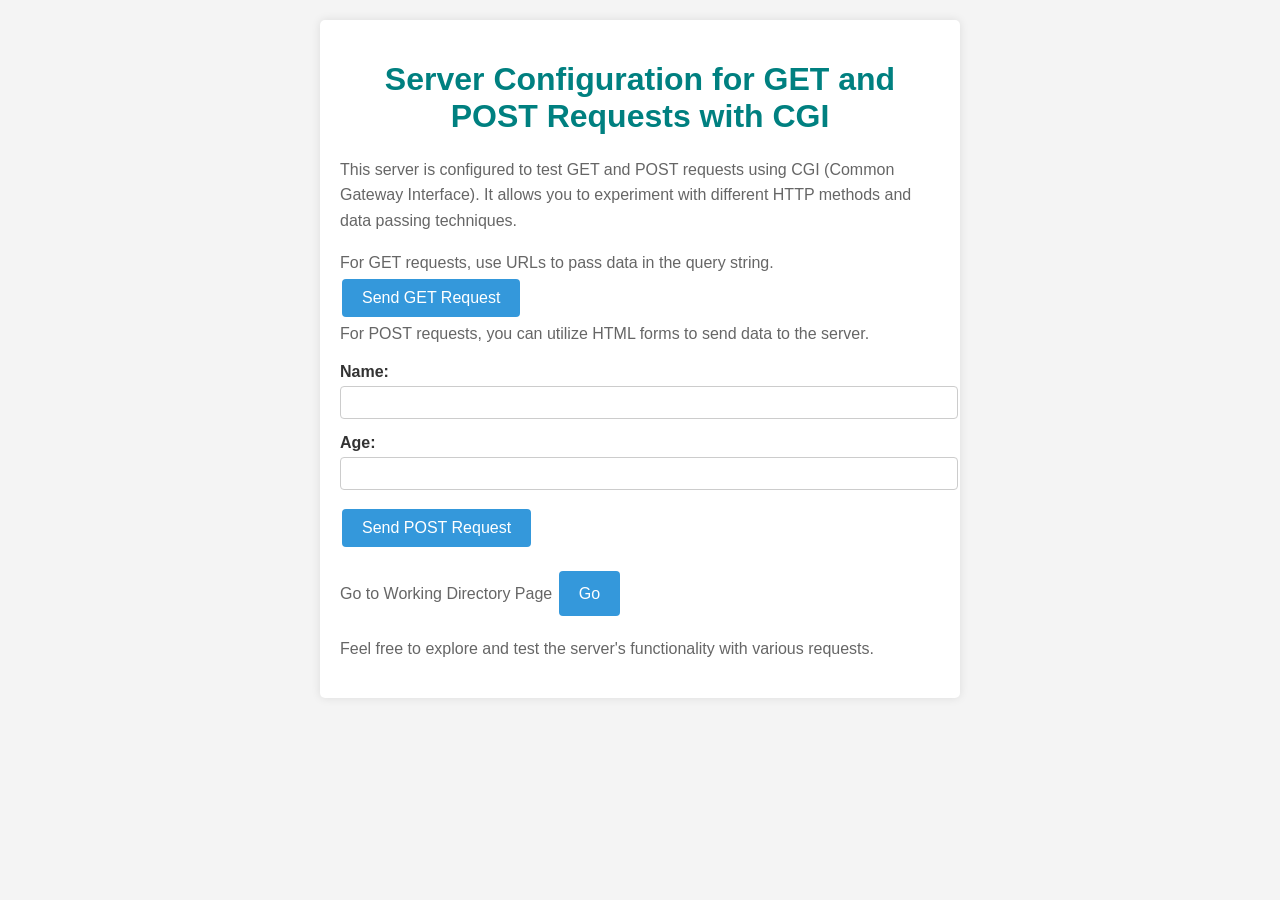
<file: pageTest/cgi/index.html>
<!DOCTYPE html>
<html lang="en">
<head>
  <meta charset="UTF-8">
  <title>Server Configuration for GET and POST Requests with CGI</title>
  <style>
    body {
      font-family: Arial, sans-serif;
      margin: 20px;
      background-color: #f4f4f4;
      color: #333;
    }
    h1 {
      color: #008080;
      text-align: center;
    }
    p {
      color: #666;
      line-height: 1.6;
    }
    .container {
      max-width: 600px;
      margin: 0 auto;
      padding: 20px;
      background-color: #fff;
      border-radius: 5px;
      box-shadow: 0 0 10px rgba(0, 0, 0, 0.1);
    }
    .custom-btn {
    background-color: #3498db;
    color: white;
    border: none;
    padding: 10px 20px;
    text-align: center;
    text-decoration: none;
    display: inline-block;
    font-size: 16px;
    margin: 4px 2px;
    cursor: pointer;
    border-radius: 4px;
    transition-duration: 0.4s;
    }

    /* Hover effect */
    .custom-btn:hover {
    background-color: #2980b9;
    }
    .input-field {
      margin-bottom: 15px;
    }
    .input-field label {
      display: block;
      margin-bottom: 5px;
      font-weight: bold;
    }
    .input-field input {
      padding: 8px;
      width: 100%;
      border-radius: 4px;
      border: 1px solid #ccc;
    }
  </style>
</head>
<body>
  <div class="container">
    <h1>Server Configuration for GET and POST Requests with CGI</h1>
    <p>
      This server is configured to test GET and POST requests using CGI (Common Gateway Interface).
      It allows you to experiment with different HTTP methods and data passing techniques.
    </p>
    <p>
      For GET requests, use URLs to pass data in the query string.
      <br><button class="custom-btn" onclick="window.location.href='http://127.0.0.1:4245/testGET.php?name=Aurelien&age=42'">
            Send GET Request
        </button>
      <br>For POST requests, you can utilize HTML forms to send data to the server.
      <br><form action="http://127.0.0.1:4245/testPOST.php" method="post">
        <div class="input-field">
          <label for="name">Name:</label>
          <input type="text" id="name" name="name" required>
        </div>
        <div class="input-field">
          <label for="age">Age:</label>
          <input type="number" id="age" name="age" required>
        </div>
        <button type="submit" class="custom-btn">Send POST Request</button>
      </form>
      <p>Go to Working Directory Page
        <a href="http://127.0.0.1:4245/workingDirectory.php" class="custom-btn">Go</a>
      </p>
    </p>
    <p>
      Feel free to explore and test the server's functionality with various requests.
    </p>
  </div>
</body>
</html>
</file>
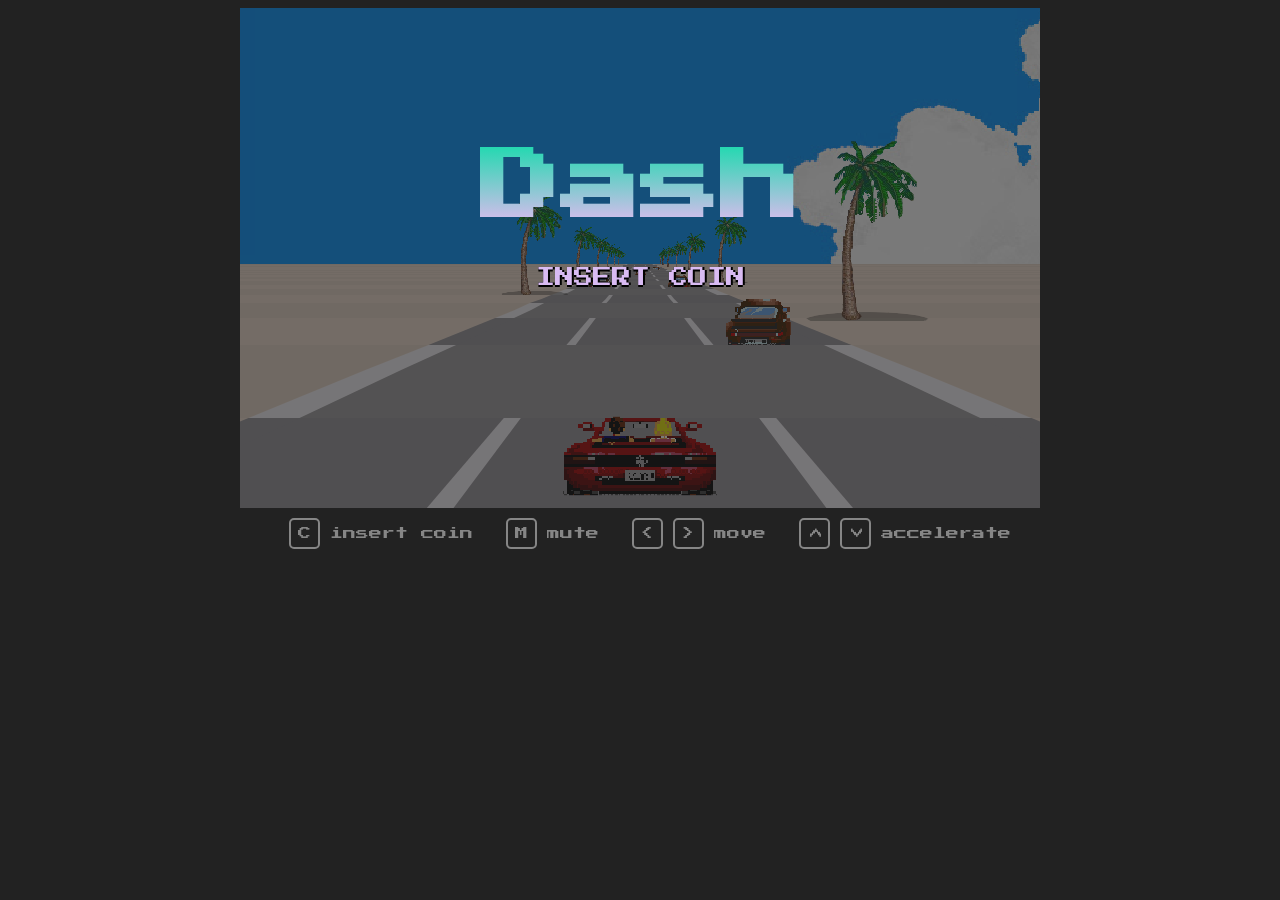
<file: pageTest/game/index.html>
<!DOCTYPE html>
<html lang="en">
  <head>
    <meta charset="UTF-8" />



    <title>Dash</title>
<link rel="icon" href="icon.png">
    <link
      rel="stylesheet"
      href="https://fonts.googleapis.com/css?family=Press+Start+2P"
    />

    <style>
      body {
        background: #222;
        font-family: "Press Start 2P", monospace;
        font-smooth: never;
        height: 98vh;
      }

      /* UI */
      .topUI {
        position: absolute;
        z-index: 1000; /* need this cause clip-path changes stack context */
        transform: translate(-50%, 25px);
        text-shadow: -2px 0 black, 0 2px black, 2px 0 black, 0 -2px black;
        letter-spacing: 2px;
        color: #fff;
        font-size: 17px;
      }
      .topUI::before {
        display: inline-block;
        height: 17px;
        padding: 1px 2px;
        line-height: 19px;
        font-size: 17px;
        background: #fff;
        text-shadow: none;
        font-weight: 900;
        letter-spacing: 0;
        border-radius: 6px;
        margin-right: 30px;
        border: 2px solid #7dd8c9;
      }
      #time {
        left: 13%;
        color: #f4f430;
      }
      #time::before {
        content: "TIME";
        color: #f57214;
      }
      #score {
        left: 45%;
      }
      #score::before {
        content: "SCORE";
        color: #a61a9d;
      }
      #lap {
        left: 88%;
        width: 45%;
      }
      #lap::before {
        content: "LAP";
        color: #0082df;
      }

      #tacho {
        position: absolute;
        text-align: right;
        width: 23%;
        bottom: 5%;
        z-index: 2000;
        color: #e62e13;
        text-shadow: -2px 0 black, 0 2px black, 2px 0 black, 0 -2px black;
        letter-spacing: 2px;
        font-size: 23px;
      }
      #tacho::after {
        content: "km/h";
        color: #fab453;
        font-size: 18px;
        margin-left: 5px;
      }

      /*
  road
*/
      #game {
        position: relative;
        margin: 0 auto;
        overflow: hidden;
        background: #222;
        user-select: none;
        transition: opacity 10s;
      }
      #road {
        transition: opacity 2s;
        transition-timing-function: steps(8, end);
      }
      #road * {
        position: absolute;
        image-rendering: pixelated;
      }
      #hero {
        background-repeat: no-repeat;
        background-position: -110px 0;
        z-index: 2000;
        transform: scale(1.4);
      }
      #cloud {
        background-size: auto 100%;
        width: 100%;
        height: 57%;
      }

      /*
  home
*/
      #road {
        position: absolute;
        width: 100%;
        height: 100%;
      }

      #home {
        position: absolute;
        color: #fff;
        width: 100%;
        height: 100%;

        z-index: 1000; /* need this cause clip-path changes stack context */
      }

      #highscore {
        position: absolute;
        width: 100%;
        height: 20%;
        bottom: 0;
        column-count: 3;
        column-fill: auto;
      }

      #highscore * {
        color: #9e95a8;
        margin: 0 0 6px 27px;
      }

      h1 {
        position: absolute;
        left: 50%;
        top: 25%;
        transform: translate(-50%, -50%);
        font-size: 5em;

        background: -webkit-linear-gradient(#25d8b1, #e2bbf0);
        -webkit-background-clip: text;
        -webkit-text-fill-color: transparent;
      }

      #text {
        position: absolute;
        left: 50%;
        top: 50%;
        transform: translate(-50%, -50%);
        font-size: 1.2em;
        color: #d9bbf3;
        text-shadow: 0 0 black, 0 2px black, 2px 0 black, 0 0 black;
      }

      .blink {
        animation: blinker 2s steps(4, end) infinite;
      }
      @keyframes blinker {
        50% {
          opacity: 0;
        }
      }

      /*
  Guide
*/
      #controls {
        color: #868686;
        font-size: 13px;
        line-height: 13px;
        margin: 10px;
        text-align: center;
      }
      #controls > span {
        margin-left: 20px;
      }
      #controls > span > span {
        border: 2px solid #868686;
        border-radius: 5px;
        padding: 7px;
        margin-right: 10px;
        display: inline-block;
      }
      #controls > span:last-child > span {
        transform: rotate(90deg);
      }
    </style>

    <script>
      window.console = window.console || function (t) {};
    </script>

    <script>
      if (document.location.search.match(/type=embed/gi)) {
        window.parent.postMessage("resize", "*");
      }
    </script>
  </head>

  <body translate="no">
    <div id="game">
      <div id="road">
        <div id="cloud"></div>
        <div id="hero"></div>
      </div>

      <div id="hud">
        <span id="time" class="topUI">0</span>
        <span id="score" class="topUI">0</span>
        <span id="lap" class="topUI">0'00"000</span>
        <span id="tacho">0</span>
      </div>

      <div id="home">
        <h1>Dash</h1>
        <p id="text"></p>

        <div id="highscore"></div>
      </div>
    </div>

    <div id="controls">
      <span><span>C</span>insert coin</span>
      <span><span>M</span>mute</span>
      <span><span>&lt;</span><span>&gt;</span>move</span>
      <span><span>&lt;</span><span>&gt;</span>accelerate</span>
    </div>
    <script src="javascript/1.js"></script>

    <script id="rendered-js">
      // ------------------------------------------------------------
      // assets
      // ------------------------------------------------------------

      const ASSETS = {
        COLOR: {
          TAR: ["#959298", "#9c9a9d"],
          RUMBLE: ["#959298", "#f5f2f6"],
          GRASS: ["#eedccd", "#e6d4c5"],
        },

        IMAGE: {
          TREE: {
            src: "images/tree.png",
            width: 132,
            height: 192,
          },

          HERO: {
            src: "images/hero.png",
            width: 110,
            height: 56,
          },

          CAR: {
            src: "images/car04.png",
            width: 50,
            height: 36,
          },

          FINISH: {
            src: "images/finish.png",
            width: 339,
            height: 180,
            offset: -0.5,
          },

          SKY: {
            src: "images/cloud.jpg",
          },
        },

        AUDIO: {
          theme:
            "https://s3-us-west-2.amazonaws.com/s.cdpn.io/155629/theme.mp3",
          engine:
            "https://s3-us-west-2.amazonaws.com/s.cdpn.io/155629/engine.wav",
          honk: "https://s3-us-west-2.amazonaws.com/s.cdpn.io/155629/honk.wav",
          beep: "https://s3-us-west-2.amazonaws.com/s.cdpn.io/155629/beep.wav",
        },
      };

      // ------------------------------------------------------------
      // helper functions
      // ------------------------------------------------------------

      Number.prototype.pad = function (numZeros, char = 0) {
        let n = Math.abs(this);
        let zeros = Math.max(0, numZeros - Math.floor(n).toString().length);
        let zeroString = Math.pow(10, zeros)
          .toString()
          .substr(1)
          .replace(0, char);
        return zeroString + n;
      };

      Number.prototype.clamp = function (min, max) {
        return Math.max(min, Math.min(this, max));
      };

      const timestamp = (_) => new Date().getTime();
      const accelerate = (v, accel, dt) => v + accel * dt;
      const isCollide = (x1, w1, x2, w2) => (x1 - x2) ** 2 <= (w2 + w1) ** 2;

      function getRand(min, max) {
        return (Math.random() * (max - min) + min) | 0;
      }

      function randomProperty(obj) {
        let keys = Object.keys(obj);
        return obj[keys[(keys.length * Math.random()) << 0]];
      }

      function drawQuad(element, layer, color, x1, y1, w1, x2, y2, w2) {
        element.style.zIndex = layer;
        element.style.background = color;
        element.style.top = y2 + `px`;
        element.style.left = x1 - w1 / 2 - w1 + `px`;
        element.style.width = w1 * 3 + `px`;
        element.style.height = y1 - y2 + `px`;

        let leftOffset = w1 + x2 - x1 + Math.abs(w2 / 2 - w1 / 2);
        element.style.clipPath = `polygon(${leftOffset}px 0, ${
          leftOffset + w2
        }px 0, 66.66% 100%, 33.33% 100%)`;
      }

      const KEYS = {};
      const keyUpdate = (e) => {
        KEYS[e.code] = e.type === `keydown`;
        e.preventDefault();
      };
      addEventListener(`keydown`, keyUpdate);
      addEventListener(`keyup`, keyUpdate);

      function sleep(ms) {
        return new Promise(function (resolve, reject) {
          setTimeout((_) => resolve(), ms);
        });
      }

      // ------------------------------------------------------------
      // objects
      // ------------------------------------------------------------

      class Line {
        constructor() {
          this.x = 0;
          this.y = 0;
          this.z = 0;

          this.X = 0;
          this.Y = 0;
          this.W = 0;

          this.curve = 0;
          this.scale = 0;

          this.elements = [];
          this.special = null;
        }

        project(camX, camY, camZ) {
          this.scale = camD / (this.z - camZ);
          this.X = (1 + this.scale * (this.x - camX)) * halfWidth;
          this.Y = Math.ceil(((1 - this.scale * (this.y - camY)) * height) / 2);
          this.W = this.scale * roadW * halfWidth;
        }

        clearSprites() {
          for (let e of this.elements) e.style.background = "transparent";
        }

        drawSprite(depth, layer, sprite, offset) {
          let destX = this.X + this.scale * halfWidth * offset;
          let destY = this.Y + 4;
          let destW = (sprite.width * this.W) / 265;
          let destH = (sprite.height * this.W) / 265;

          destX += destW * offset;
          destY += destH * -1;

          let obj = layer instanceof Element ? layer : this.elements[layer + 6];
          obj.style.background = `url('${sprite.src}') no-repeat`;
          obj.style.backgroundSize = `${destW}px ${destH}px`;
          obj.style.left = destX + `px`;
          obj.style.top = destY + `px`;
          obj.style.width = destW + `px`;
          obj.style.height = destH + `px`;
          obj.style.zIndex = depth;
        }
      }

      class Car {
        constructor(pos, type, lane) {
          this.pos = pos;
          this.type = type;
          this.lane = lane;

          var element = document.createElement("div");
          road.appendChild(element);
          this.element = element;
        }
      }

      class Audio {
        constructor() {
          this.audioCtx = new AudioContext();

          // volume
          this.destination = this.audioCtx.createGain();
          this.volume = 1;
          this.destination.connect(this.audioCtx.destination);

          this.files = {};

          let _self = this;
          this.load(ASSETS.AUDIO.theme, "theme", function (key) {
            let source = _self.audioCtx.createBufferSource();
            source.buffer = _self.files[key];

            let gainNode = _self.audioCtx.createGain();
            gainNode.gain.value = 0.6;
            source.connect(gainNode);
            gainNode.connect(_self.destination);

            source.loop = true;
            source.start(0);
          });
        }

        get volume() {
          return this.destination.gain.value;
        }

        set volume(level) {
          this.destination.gain.value = level;
        }

        play(key, pitch) {
          if (this.files[key]) {
            let source = this.audioCtx.createBufferSource();
            source.buffer = this.files[key];
            source.connect(this.destination);
            if (pitch) source.detune.value = pitch;
            source.start(0);
          } else this.load(key, () => this.play(key));
        }

        load(src, key, callback) {
          let _self = this;
          let request = new XMLHttpRequest();
          request.open("GET", src, true);
          request.responseType = "arraybuffer";
          request.onload = function () {
            _self.audioCtx.decodeAudioData(
              request.response,
              function (beatportBuffer) {
                _self.files[key] = beatportBuffer;
                callback(key);
              },
              function () {}
            );
          };
          request.send();
        }
      }

      // ------------------------------------------------------------
      // global varriables
      // ------------------------------------------------------------

      const highscores = [];

      const width = 800;
      const halfWidth = width / 2;
      const height = 500;
      const roadW = 4000;
      const segL = 200;
      const camD = 0.2;
      const H = 1500;
      const N = 70;

      const maxSpeed = 200;
      const accel = 38;
      const breaking = -80;
      const decel = -40;
      const maxOffSpeed = 40;
      const offDecel = -70;
      const enemy_speed = 8;
      const hitSpeed = 20;

      const LANE = {
        A: -2.3,
        B: -0.5,
        C: 1.2,
      };

      const mapLength = 15000;

      // loop
      let then = timestamp();
      const targetFrameRate = 1000 / 25; // in ms

      let audio;

      // game
      let inGame,
        start,
        playerX,
        speed,
        scoreVal,
        pos,
        cloudOffset,
        sectionProg,
        mapIndex,
        countDown;
      let lines = [];
      let cars = [];

      // ------------------------------------------------------------
      // map
      // ------------------------------------------------------------

      function getFun(val) {
        return (i) => val;
      }

      function genMap() {
        let map = [];

        for (var i = 0; i < mapLength; i += getRand(0, 50)) {
          let section = {
            from: i,
            to: (i = i + getRand(300, 600)),
          };

          let randHeight = getRand(-5, 5);
          let randCurve = getRand(5, 30) * (Math.random() >= 0.5 ? 1 : -1);
          let randInterval = getRand(20, 40);

          if (Math.random() > 0.9)
            Object.assign(section, {
              curve: (_) => randCurve,
              height: (_) => randHeight,
            });
          else if (Math.random() > 0.8)
            Object.assign(section, {
              curve: (_) => 0,
              height: (i) => Math.sin(i / randInterval) * 1000,
            });
          else if (Math.random() > 0.8)
            Object.assign(section, {
              curve: (_) => 0,
              height: (_) => randHeight,
            });
          else
            Object.assign(section, {
              curve: (_) => randCurve,
              height: (_) => 0,
            });

          map.push(section);
        }

        map.push({
          from: i,
          to: i + N,
          curve: (_) => 0,
          height: (_) => 0,
          special: ASSETS.IMAGE.FINISH,
        });
        map.push({ from: Infinity });
        return map;
      }

      let map = genMap();

      // ------------------------------------------------------------
      // additional controls
      // ------------------------------------------------------------

      addEventListener(`keyup`, function (e) {
        if (e.code === "KeyM") {
          e.preventDefault();

          audio.volume = audio.volume === 0 ? 1 : 0;
          return;
        }

        if (e.code === "KeyC") {
          e.preventDefault();

          if (inGame) return;

          sleep(0)
            .then((_) => {
              text.classList.remove("blink");
              text.innerText = 3;
              audio.play("beep");
              return sleep(1000);
            })
            .then((_) => {
              text.innerText = 2;
              audio.play("beep");
              return sleep(1000);
            })
            .then((_) => {
              reset();

              home.style.display = "none";

              road.style.opacity = 1;
              hero.style.display = "block";
              hud.style.display = "block";

              audio.play("beep", 500);

              inGame = true;
            });

          return;
        }

        if (e.code === "Escape") {
          e.preventDefault();

          reset();
        }
      });

      // ------------------------------------------------------------
      // game loop
      // ------------------------------------------------------------

      function update(step) {
        // prepare this iteration
        pos += speed;
        while (pos >= N * segL) pos -= N * segL;
        while (pos < 0) pos += N * segL;

        var startPos = (pos / segL) | 0;
        let endPos = (startPos + N - 1) % N;

        scoreVal += speed * step;
        countDown -= step;

        // left / right position
        playerX -= (lines[startPos].curve / 5000) * step * speed;

        if (KEYS.ArrowRight)
          (hero.style.backgroundPosition = "-220px 0"),
            (playerX += 0.007 * step * speed);
        else if (KEYS.ArrowLeft)
          (hero.style.backgroundPosition = "0 0"),
            (playerX -= 0.007 * step * speed);
        else hero.style.backgroundPosition = "-110px 0";

        playerX = playerX.clamp(-3, 3);

        // speed

        if (inGame && KEYS.ArrowUp) speed = accelerate(speed, accel, step);
        else if (KEYS.ArrowDown) speed = accelerate(speed, breaking, step);
        else speed = accelerate(speed, decel, step);

        if (Math.abs(playerX) > 0.55 && speed >= maxOffSpeed) {
          speed = accelerate(speed, offDecel, step);
        }

        speed = speed.clamp(0, maxSpeed);

        // update map
        let current = map[mapIndex];
        let use = current.from < scoreVal && current.to > scoreVal;
        if (use) sectionProg += speed * step;
        lines[endPos].curve = use ? current.curve(sectionProg) : 0;
        lines[endPos].y = use ? current.height(sectionProg) : 0;
        lines[endPos].special = null;

        if (current.to <= scoreVal) {
          mapIndex++;
          sectionProg = 0;

          lines[endPos].special = map[mapIndex].special;
        }

        // win / lose + UI

        if (!inGame) {
          speed = accelerate(speed, breaking, step);
          speed = speed.clamp(0, maxSpeed);
        } else if (countDown <= 0 || lines[startPos].special) {
          tacho.style.display = "none";

          home.style.display = "block";
          road.style.opacity = 0.4;
          text.innerText = "INSERT COIN";

          highscores.push(lap.innerText);
          highscores.sort();
          updateHighscore();

          inGame = false;
        } else {
          time.innerText = (countDown | 0).pad(3);
          score.innerText = (scoreVal | 0).pad(8);
          tacho.innerText = speed | 0;

          let cT = new Date(timestamp() - start);
          lap.innerText = `${cT.getMinutes()}'${cT.getSeconds().pad(2)}"${cT
            .getMilliseconds()
            .pad(3)}`;
        }

        // sound
        if (speed > 0) audio.play("engine", speed * 4);

        // draw cloud
        cloud.style.backgroundPosition = `${
          (cloudOffset -= lines[startPos].curve * step * speed * 0.13) | 0
        }px 0`;

        // other cars
        for (let car of cars) {
          car.pos = (car.pos + enemy_speed * step) % N;

          // respawn
          if ((car.pos | 0) === endPos) {
            if (speed < 30) car.pos = startPos;
            else car.pos = endPos - 2;
            car.lane = randomProperty(LANE);
          }

          // collision
          const offsetRatio = 5;
          if (
            (car.pos | 0) === startPos &&
            isCollide(playerX * offsetRatio + LANE.B, 0.5, car.lane, 0.5)
          ) {
            speed = Math.min(hitSpeed, speed);
            if (inGame) audio.play("honk");
          }
        }

        // draw road
        let maxy = height;
        let camH = H + lines[startPos].y;
        let x = 0;
        let dx = 0;

        for (let n = startPos; n < startPos + N; n++) {
          let l = lines[n % N];
          let level = N * 2 - n;

          // update view
          l.project(
            playerX * roadW - x,
            camH,
            startPos * segL - (n >= N ? N * segL : 0)
          );
          x += dx;
          dx += l.curve;

          // clear assets
          l.clearSprites();

          // first draw section assets
          if (n % 10 === 0) l.drawSprite(level, 0, ASSETS.IMAGE.TREE, -2);
          if ((n + 5) % 10 === 0)
            l.drawSprite(level, 0, ASSETS.IMAGE.TREE, 1.3);

          if (l.special)
            l.drawSprite(level, 0, l.special, l.special.offset || 0);

          for (let car of cars)
            if ((car.pos | 0) === n % N)
              l.drawSprite(level, car.element, car.type, car.lane);

          // update road

          if (l.Y >= maxy) continue;
          maxy = l.Y;

          let even = ((n / 2) | 0) % 2;
          let grass = ASSETS.COLOR.GRASS[even * 1];
          let rumble = ASSETS.COLOR.RUMBLE[even * 1];
          let tar = ASSETS.COLOR.TAR[even * 1];

          let p = lines[(n - 1) % N];

          drawQuad(
            l.elements[0],
            level,
            grass,
            width / 4,
            p.Y,
            halfWidth + 2,
            width / 4,
            l.Y,
            halfWidth
          );
          drawQuad(
            l.elements[1],
            level,
            grass,
            (width / 4) * 3,
            p.Y,
            halfWidth + 2,
            (width / 4) * 3,
            l.Y,
            halfWidth
          );

          drawQuad(
            l.elements[2],
            level,
            rumble,
            p.X,
            p.Y,
            p.W * 1.15,
            l.X,
            l.Y,
            l.W * 1.15
          );
          drawQuad(l.elements[3], level, tar, p.X, p.Y, p.W, l.X, l.Y, l.W);

          if (!even) {
            drawQuad(
              l.elements[4],
              level,
              ASSETS.COLOR.RUMBLE[1],
              p.X,
              p.Y,
              p.W * 0.4,
              l.X,
              l.Y,
              l.W * 0.4
            );
            drawQuad(
              l.elements[5],
              level,
              tar,
              p.X,
              p.Y,
              p.W * 0.35,
              l.X,
              l.Y,
              l.W * 0.35
            );
          }
        }
      }

      // ------------------------------------------------------------
      // init
      // ------------------------------------------------------------

      function reset() {
        inGame = false;

        start = timestamp();
        countDown = map[map.length - 2].to / 130 + 10;

        playerX = 0;
        speed = 0;
        scoreVal = 0;

        pos = 0;
        cloudOffset = 0;
        sectionProg = 0;
        mapIndex = 0;

        for (let line of lines) line.curve = line.y = 0;

        text.innerText = "INSERT COIN";
        text.classList.add("blink");

        road.style.opacity = 0.4;
        hud.style.display = "none";
        home.style.display = "block";
        tacho.style.display = "block";
      }

      function updateHighscore() {
        let hN = Math.min(12, highscores.length);
        for (let i = 0; i < hN; i++) {
          highscore.children[i].innerHTML = `${(i + 1).pad(2, "&nbsp;")}. ${
            highscores[i]
          }`;
        }
      }

      function init() {
        game.style.width = width + "px";
        game.style.height = height + "px";

        hero.style.top = height - 80 + "px";
        hero.style.left = halfWidth - ASSETS.IMAGE.HERO.width / 2 + "px";
        hero.style.background = `url(${ASSETS.IMAGE.HERO.src})`;
        hero.style.width = `${ASSETS.IMAGE.HERO.width}px`;
        hero.style.height = `${ASSETS.IMAGE.HERO.height}px`;

        cloud.style.backgroundImage = `url(${ASSETS.IMAGE.SKY.src})`;

        audio = new Audio();
        Object.keys(ASSETS.AUDIO).forEach((key) =>
          audio.load(ASSETS.AUDIO[key], key, (_) => 0)
        );

        cars.push(new Car(0, ASSETS.IMAGE.CAR, LANE.C));
        cars.push(new Car(10, ASSETS.IMAGE.CAR, LANE.B));
        cars.push(new Car(20, ASSETS.IMAGE.CAR, LANE.C));
        cars.push(new Car(35, ASSETS.IMAGE.CAR, LANE.C));
        cars.push(new Car(50, ASSETS.IMAGE.CAR, LANE.A));
        cars.push(new Car(60, ASSETS.IMAGE.CAR, LANE.B));
        cars.push(new Car(70, ASSETS.IMAGE.CAR, LANE.A));

        for (let i = 0; i < N; i++) {
          var line = new Line();
          line.z = i * segL + 270;

          for (let j = 0; j < 6 + 2; j++) {
            var element = document.createElement("div");
            road.appendChild(element);
            line.elements.push(element);
          }

          lines.push(line);
        }

        for (let i = 0; i < 12; i++) {
          var element = document.createElement("p");
          highscore.appendChild(element);
        }
        updateHighscore();

        reset();

        // START GAME LOOP
        (function loop() {
          requestAnimationFrame(loop);

          let now = timestamp();
          let delta = now - then;

          if (delta > targetFrameRate) {
            then = now - (delta % targetFrameRate);
            update(delta / 1000);
          }
        })();
      }

      init();
      //# sourceURL=pen.js
    </script>
    <script src="javascript/null.js"></script>
  </body>
</html>
</file>
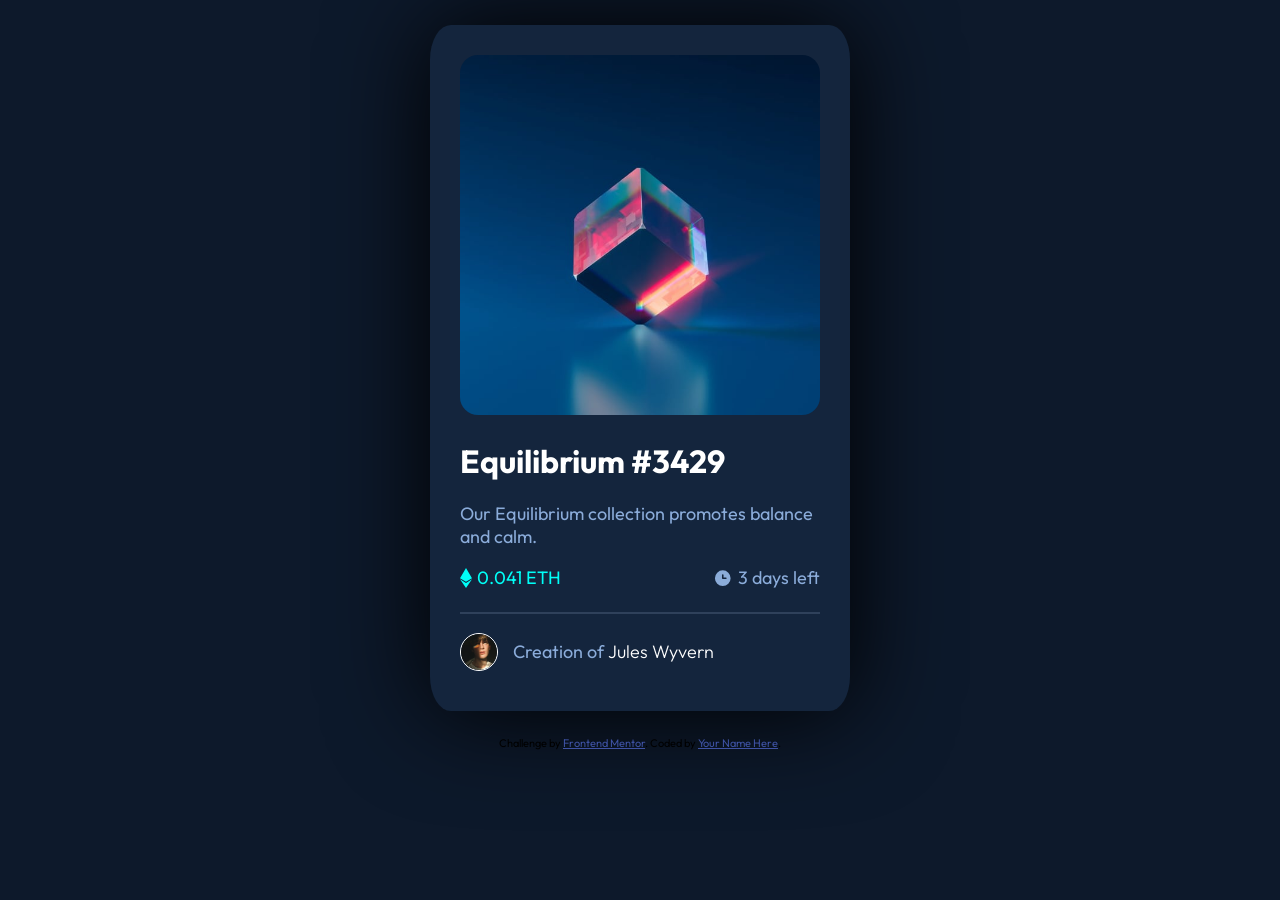
<file: pageTest/nft/index.html>
<!DOCTYPE html>
<html lang="en">
<head>
  <meta charset="UTF-8">
  <meta name="viewport" content="width=device-width, initial-scale=1.0"> <!-- displays site properly based on user's device -->

  <link rel="icon" type="image/png" sizes="32x32" href="./images/favicon-32x32.png">
  
  <title>Frontend Mentor | NFT preview card component</title>

  <!-- Feel free to remove these styles or customise in your own stylesheet 👍 -->
  <style>
    .attribution { font-size: 11px; text-align: center; }
    .attribution a { color: hsl(228, 45%, 44%); }
  </style>
  <link rel="stylesheet" href="styles.css" >
</head>
<body>
  <main>

    <img class="nft" src="images/image-equilibrium.jpg" alt="image nft">
    
    <h1>Equilibrium #3429</h1>
    <p>Our Equilibrium collection promotes balance and calm.</p>
    <article class="info">
      <div class="eth-price">
        <img class="eth-logo" src="images/icon-ethereum.svg" alt="eth logo">
        <p class="eth-text" >0.041 ETH</p>
      </div>
      <div class="clock">
        <img class="clock-logo" src="images/icon-clock.svg" alt="clock logo ">
        <p class="clock-text" >3 days left</p>
      </div>
    </article>
    <hr>
    <article class="creator">
      <img src="images/image-avatar.png" alt="profile picture">
      <p>Creation of <strong>Jules Wyvern</strong></p>
    </article>
  </main>
  <footer class="attribution">
    Challenge by <a href="https://www.frontendmentor.io?ref=challenge" target="_blank">Frontend Mentor</a>. 
    Coded by <a href="#">Your Name Here</a>.
  </footer>
</body>
</html>
</file>
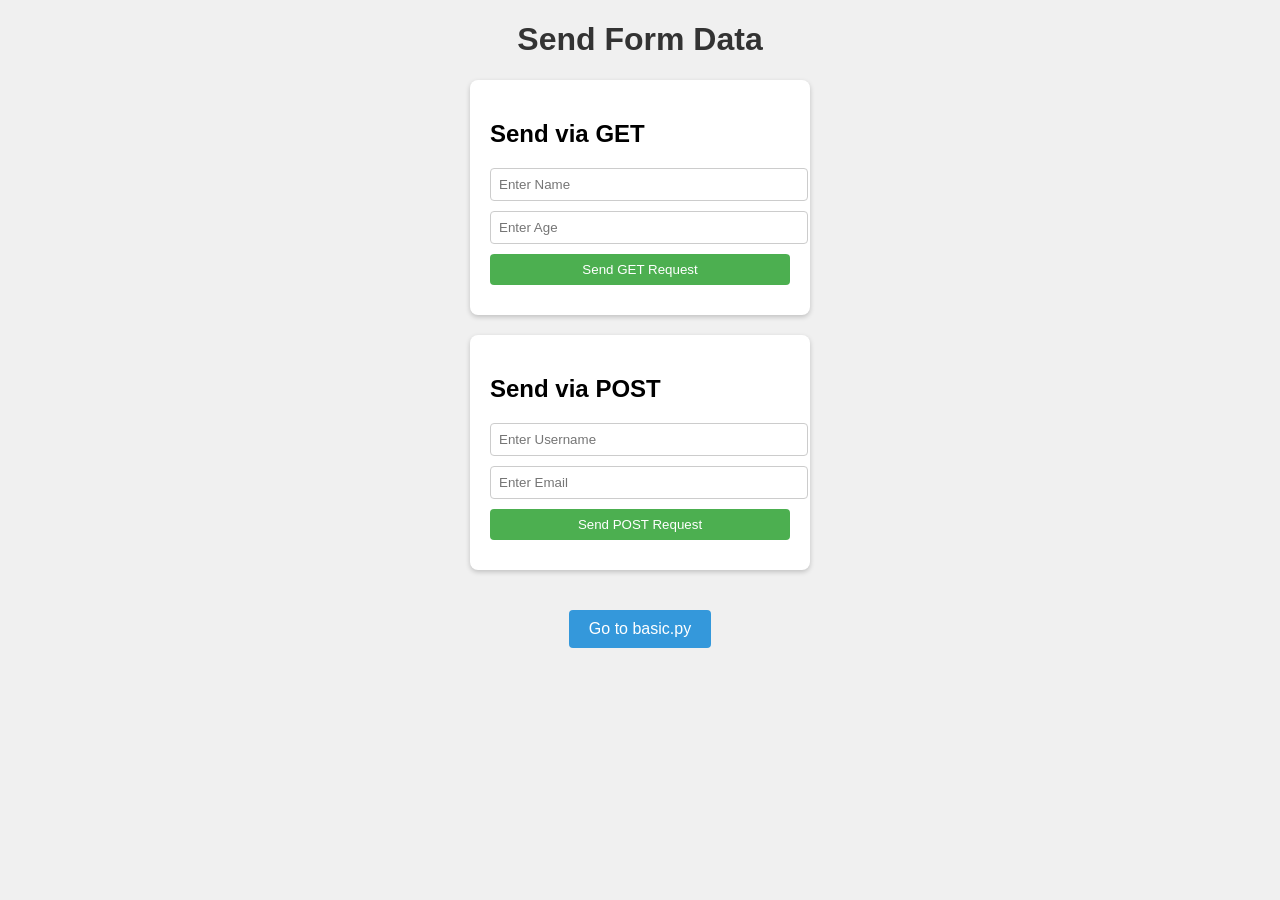
<file: pageTest/python/index.html>
<!DOCTYPE html>
<html>
<head>
  <title>GET and POST Form</title>
  <style>
    body {
      background-color: #f0f0f0;
      font-family: Arial, sans-serif;
    }
    h1 {
      color: #333;
      text-align: center;
    }
    form {
      margin: 20px auto;
      padding: 20px;
      width: 300px;
      background-color: #fff;
      border-radius: 8px;
      box-shadow: 0px 2px 5px 0px rgba(0, 0, 0, 0.2);
    }
    input[type="text"],
    input[type="submit"] {
      display: block;
      width: 100%;
      padding: 8px;
      margin-bottom: 10px;
      border-radius: 4px;
      border: 1px solid #ccc;
    }
    input[type="submit"] {
      background-color: #4CAF50;
      color: white;
      border: none;
      cursor: pointer;
    }
    input[type="submit"]:hover {
      background-color: #45a049;
    }

    .custom-btn {
      display: inline-block;
      padding: 10px 20px;
      margin-top: 20px;
      font-size: 16px;
      color: #fff;
      background-color: #3498db;
      border: none;
      border-radius: 4px;
      cursor: pointer;
      transition: background-color 0.3s ease;
    }

    .custom-btn:hover {
      background-color: #2980b9;
    }

    /* Style for centering */
    .center {
      text-align: center;
      margin-top: 20px;
    }
  </style>
</head>
<body>
  <h1>Send Form Data</h1>
  
  <!-- Form for GET request -->
  <form action="get.py" method="get">
    <h2>Send via GET</h2>
    <input type="text" name="name" placeholder="Enter Name">
    <input type="text" name="age" placeholder="Enter Age">
    <input type="submit" value="Send GET Request">
  </form>
  
  <!-- Form for POST request -->
  <form action="post.py" method="post">
    <h2>Send via POST</h2>
    <input type="text" name="username" placeholder="Enter Username">
    <input type="text" name="email" placeholder="Enter Email">
    <input type="submit" value="Send POST Request">
  </form>

  <div class="center">
     <button class="custom-btn" onclick="window.location.href='http://127.0.0.1:4245/basic.py'">Go to basic.py</button>
  </div>
 
</body>
</html>
</file>
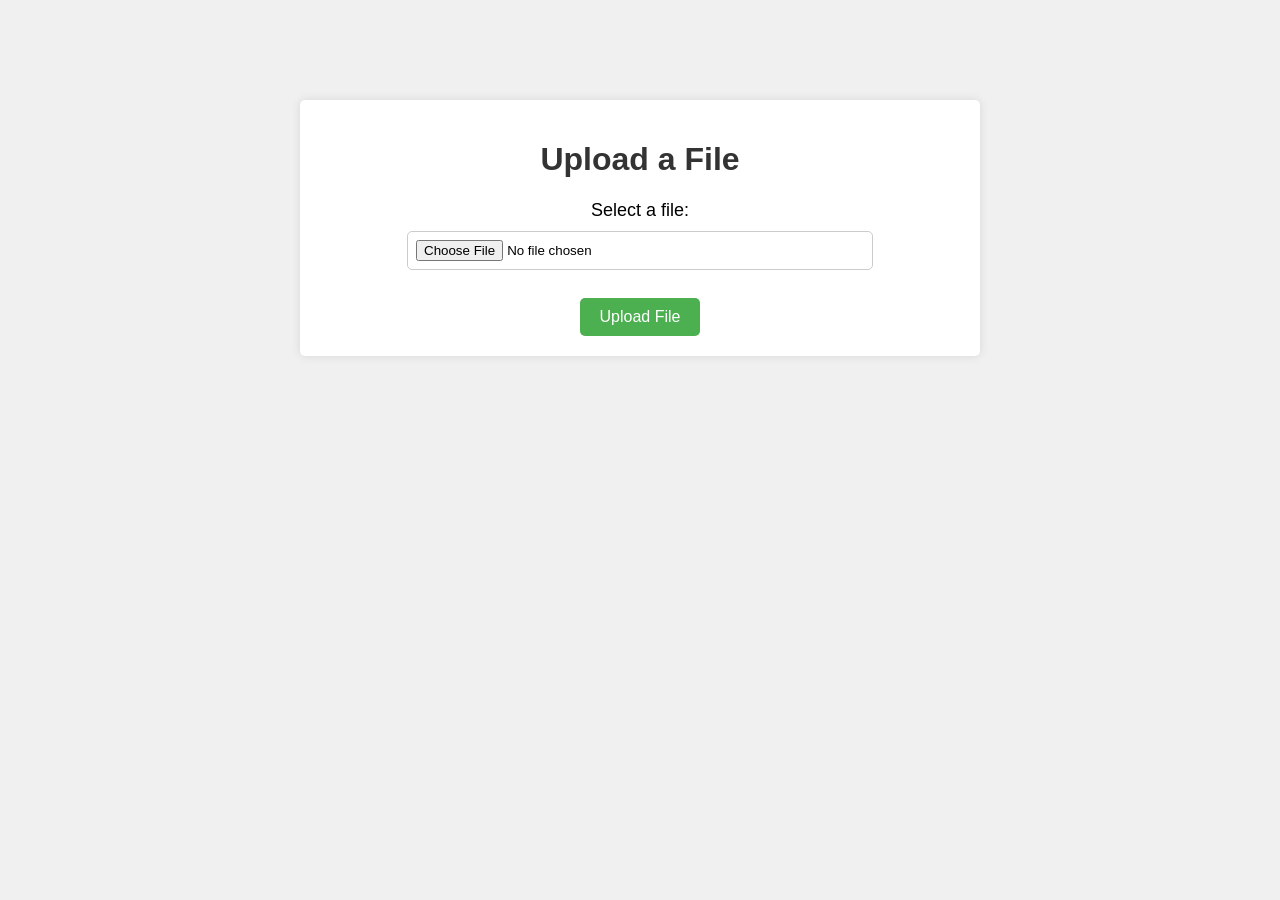
<file: pageTest/upload/index.html>
<!DOCTYPE html>
<html>
<head>
    <title>File Upload</title>
    <link rel="stylesheet" href="styles.css"> <!-- Link to external CSS file -->
</head>
<body>
    <div class="container">
        <h1>Upload a File</h1>
        <form action="/upload" method="post"  enctype="multipart/form-data" class="upload-form">
            <label for="fileUpload" class="file-label">Select a file:</label>
            <input type="file" id="fileUpload" name="fileUpload" class="file-input">
            <br>
            <input type="submit" value="Upload File" class="submit-btn">
        </form>
    </div>
</body>
</html>
</file>
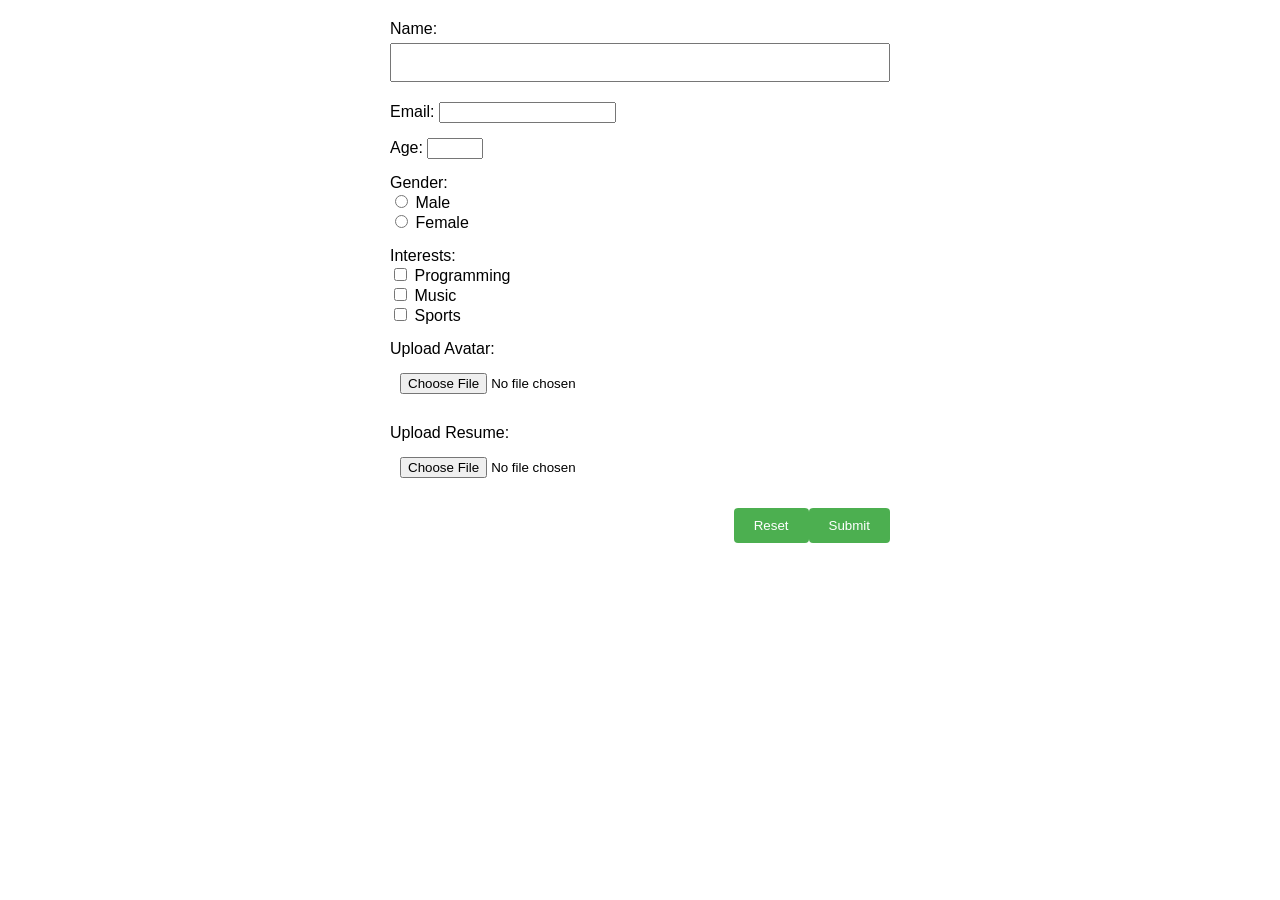
<file: pageTest/upload/form.html>
<!DOCTYPE html>
<html lang="en">
<head>
    <meta charset="UTF-8">
    <title>Sample Form</title>
    <style>
        body {
            font-family: Arial, sans-serif;
            margin: 20px;
        }

        form {
            max-width: 500px;
            margin: auto;
        }

        input[type="text"],
        input[type="file"],
        select {
            width: 100%;
            padding: 10px;
            margin: 5px 0;
            box-sizing: border-box;
        }

        input[type="submit"],
        input[type="reset"] {
            background-color: #4CAF50;
            color: white;
            padding: 10px 20px;
            border: none;
            border-radius: 4px;
            cursor: pointer;
            float: right;
        }

        input[type="submit"]:hover,
        input[type="reset"]:hover {
            background-color: #45a049;
        }

        .form-group {
            margin-bottom: 15px;
        }
    </style>
</head>
<body>
    <form action="/upload" method="post" enctype="multipart/form-data">
        <div class="form-group">
            <label for="name">Name:</label>
            <input type="text" id="name" name="name" required>
        </div>

        <div class="form-group">
            <label for="email">Email:</label>
            <input type="email" id="email" name="email" required>
        </div>

        <div class="form-group">
            <label for="age">Age:</label>
            <input type="number" id="age" name="age" min="18" max="100">
        </div>

        <div class="form-group">
            <label for="gender">Gender:</label><br>
            <input type="radio" id="male" name="gender" value="male">
            <label for="male">Male</label><br>
            <input type="radio" id="female" name="gender" value="female">
            <label for="female">Female</label><br>
        </div>

        <div class="form-group">
            <label for="interests">Interests:</label><br>
            <input type="checkbox" id="programming" name="interests[]" value="programming">
            <label for="programming">Programming</label><br>
            <input type="checkbox" id="music" name="interests[]" value="music">
            <label for="music">Music</label><br>
            <input type="checkbox" id="sports" name="interests[]" value="sports">
            <label for="sports">Sports</label><br>
        </div>

        <div class="form-group">
            <label for="avatar">Upload Avatar:</label>
            <input type="file" id="avatar" name="avatar">
        </div>

        <div class="form-group">
            <label for="resume">Upload Resume:</label>
            <input type="file" id="resume" name="resume">
        </div>

        <input type="submit" value="Submit">
        <input type="reset" value="Reset">
    </form>
</body>
</html>
</file>
<file: pageTest/nft/styles.css>
@import url('https://fonts.googleapis.com/css2?family=Outfit&display=swap');

body {
    background-color: hsl(217, 54%, 11%);
    font-family: 'Outfit', sans-serif;
}

main {
    background-color: hsl(216, 50%, 16%);
    max-width: 360px;
    max-height: 720px;
    min-width: 244px;
    margin: auto;
    margin-top: 2%;
    border-radius: 5%;
    padding: 30px;
    box-shadow: 0px 0px 100px black;
}

.nft {
    max-width:100%;
    max-height:100%;
    border-radius: 5%;

    transition: .5s ease;
    backface-visibility: hidden;
}

hr {
    border: 1px solid hsl(215, 32%, 27%);
}

p {
    font-size: 18px;
    color: hsl(215, 51%, 70%);
}

strong {
    color: white;
    font-weight: 300;
}

h1 {
    color: white;
}

h1:hover, strong:hover {
    color: hsl(178, 100%, 50%);
}

.info {
    display: flex;
    justify-content: space-between;
}

.eth-price {
    display: flex;
    align-items: center;
    margin-bottom: 15px;
}

.clock {
    display: flex;
    align-items: center;
    margin-bottom: 15px;
}

.eth-logo {
    margin: 0px;
    max-width:100%;
    max-height:100%;
    width: auto;
    height: 20px;
}

.clock-logo {
    margin: 0px;
    max-width:100%;
    max-height:100%;
    width: auto;
    height: 20px;
}

.clock-text {
    margin: 0px;
    margin-left: 5px;
}

.eth-text {
    margin: 0px;
    margin-left: 5px;
    color: hsl(178, 100%, 50%);
}

footer {
    margin-top: 2%;
}

.creator {
    display: flex;
    align-items: center;
}

.creator img {
    width: 10%;
    border: 1px solid white;
    border-radius: 50%;
}

.creator p {
    margin-left: 15px;
}
</file>
<file: pageTest/upload/styles.css>
body {
    font-family: Arial, sans-serif;
    background-color: #f0f0f0;
    margin: 0;
    padding: 0;
}

.container {
    width: 50%;
    margin: 100px auto;
    background-color: #fff;
    padding: 20px;
    border-radius: 5px;
    box-shadow: 0 0 10px rgba(0, 0, 0, 0.1);
}

h1 {
    text-align: center;
    color: #333;
}

.upload-form {
    text-align: center;
}

.file-label {
    font-size: 18px;
    margin-bottom: 10px;
    display: block;
}

.file-input {
    border: 1px solid #ccc;
    padding: 8px;
    border-radius: 5px;
    width: 70%;
    margin: 0 auto;
    display: block;
}

.submit-btn {
    background-color: #4CAF50;
    color: white;
    padding: 10px 20px;
    border: none;
    border-radius: 5px;
    cursor: pointer;
    font-size: 16px;
    margin-top: 10px;
    transition: background-color 0.3s ease;
}

.submit-btn:hover {
    background-color: #45a049;
}
</file>
